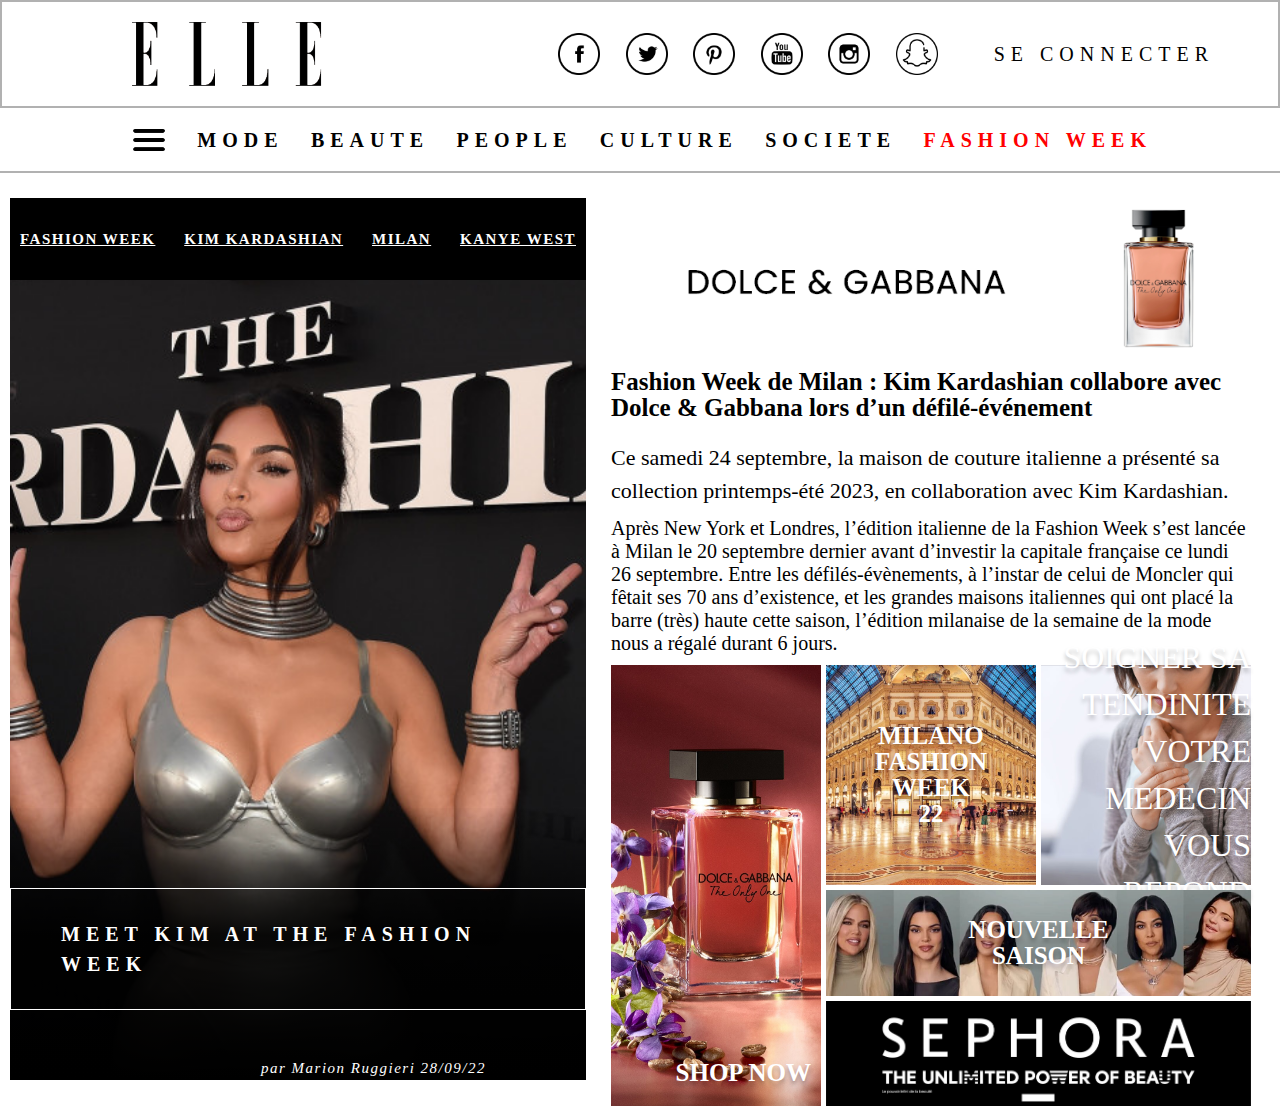
<file: EX01/EX01/index2.html>
<!DOCTYPE html>
<html>

<head>
    <title>ELLE : fashion week</title>
    <link rel="stylesheet" href="style2.css">
</head>

<body>
<header class="header">
    <img src="./images/Elle.png" alt="logo_elle" class="logo_elle">
    <div class="nav_icons">
        <img src="./images/icons/facebook.png" alt="logo facebook" class="logo_lien">
        <img src="./images/icons/twitter.png" alt="logo twitter" class="logo_lien">
        <img src="./images/icons/pinterest.png" alt="logo pinterest" class="logo_lien">
        <img src="./images/icons/youtube.png" alt="logo youtube" class="logo_lien">
        <img src="./images/icons/instagram.png" alt="logo instagram" class="logo_lien">
        <img src="./images/icons/snapchat.png" alt="logo snapchat" class="logo_lien">
    </div>
    <p class="se_connecter"> SE CONNECTER </p>
</header>

<nav class="bar">
    <img src="./images/icons/menu.png" alt="bouton menu" class="menu">
    <p class="notions"> MODE </p>
    <p class="notions"> BEAUTE</p>
    <p class="notions"> PEOPLE </p>
    <p class="notions"> CULTURE </p>
    <p class="notions"> SOCIETE </p>
    <p class="notions" id="rouge" > FASHION WEEK </p>
</nav>

<main>
    <div class="kim">
        <ul class="tagbar">
            <li class="texte_tagbar">FASHION WEEK</li>
            <li class="texte_tagbar"> KIM KARDASHIAN</li>
            <li class="texte_tagbar"> MILAN</li>
            <li class="texte_tagbar"> KANYE WEST</li>
        </ul>

        <div class="backtexte"> 
            <p class="kim_fashion_week"> MEET KIM AT THE FASHION WEEK</p>
            <p class=" kk"> par Marion Ruggieri 28/09/22</p>
        </div>
    </div>

        <div class="carrédroite">
            <img class="dolcegabbana" src="./images/sephora_ad.png" alt="pub parfum Dolce Gabbana">
            <p class="titre"> Fashion Week de Milan : Kim Kardashian collabore avec Dolce & Gabbana lors d’un défilé-événement</p>
            <p class="sous_titre"> Ce samedi 24 septembre, la maison de couture italienne a présenté sa collection printemps-été 2023, en collaboration avec Kim Kardashian. </p>
            <p class="paragraphe"> Après New York et Londres, l’édition italienne de la Fashion Week s’est lancée à Milan le 20 septembre dernier avant d’investir la capitale française ce lundi 26 septembre. Entre les défilés-évènements, à l’instar de celui de Moncler qui fêtait ses 70 ans d’existence, et les grandes maisons italiennes qui ont placé la barre (très) haute cette saison, l’édition milanaise de la semaine de la mode nous a régalé durant 6 jours. </p>
            <div class="wrapper">
                <div class="the_only_one_ad"> <p class="texte_shop_now"> SHOP NOW </p> </div>
                <div class="milano_fashion_week"> <p class="texte_milano"> MILANO <br> FASHION <br> WEEK <br> 22 </p></div>
                <div class="tendinite"> <p class="texte_tendinite"> SOIGNER SA <br> TENDINITE VOTRE MEDECIN <br> VOUS REPOND </p></div>
                <div class="famille_kardashian"> <p class="texte_kardashian"> NOUVELLE <br> SAISON </p></div>
                <div class="sephora"></div>
            </div>
        </div>
<body>


</html>
</file>
<file: EX01/EX01/style2.css>
* {
    margin: 0;
    padding: 0;
    }
    
    
    .header{
        display: flex;
        align-items: center;
        justify-content: space-between;
        padding-left: 10vw;
        padding-right: 5vw;
        padding-top: 2vh;
        padding-bottom: 2vh;
        border: 2px solid #B1B1B1;  
    }
    
    .logo_elle{
        display: flex;
        width: 193px;
        height: 68px;
    }
    
    
    .nav_icons{
        display: flex;
        align-items: center;
        justify-content: center;
        margin-left: 12vw;
    }
    
    .logo_lien{
        width: 42px;
        height: 42px;
        margin-left: 2vw;
        margin-right: 0vw;
    }
    
    .se_connecter{
        display: flex;
        align-items: center;
        justify-content: center;
        
        font-family: 'Oswald';
        font-style: normal;
        font-weight: 400;
        font-size: 20px;
        line-height: 30px;
        letter-spacing: 0.3em;
    
        color: #000000;
    }
    
    #rouge{
        color: red;
    }

    
    
    .bar{
        display: flex;
        align-items: center;
        justify-content: space-between;
        padding-left: 10vw;
        padding-right: 10vw;
    
        border-bottom: 2px solid #B1B1B1;
    }
    .menu{
        width: 42px;
    }
    
    .notions{
        display: flex;
        align-items: center;
        justify-content: center;
        height: 63px;
    
        font-family: 'Oswald';
        font-style: normal;
        font-weight: 600;
        font-size: 20px;
        line-height: 30px;
        letter-spacing: 0.3em;
    
        color: #000000;
    }
    main {
        display: flex;
        flex-wrap: wrap;
        margin-top: 25px;
    }
    
    .kim{
        background-image: url(./images/kim-kardashian-los-angeles-premiere-of-the-kardashians-2022-hulu-press.jpg);
        height: 882px;
        min-width: 44%;
        max-width: 45vw;
        margin-left: 10px;
        background-position: center;
        background-size: cover;
        box-sizing: border-box;
        display: flex;
        flex-direction: column;
        justify-content: space-between;
    }
    .tagbar{
        display: flex;  
        justify-content: space-between; 
        padding-left: 10px;
        padding-right: 10px;
        background: black;
    }
    
    .texte_tagbar{
        margin-top: 30px;
        margin-bottom: 30px;
        font-style: normal;
        font-weight: 700;
        font-size: 15px;
        line-height: 22px;
        display: flex;
        align-items: center;
        text-align: center;
        letter-spacing: 0.1em;
        text-decoration-line: underline;
        
        color: #FFFFFF;
    }
    
    .backtexte{
        display: flex;
        align-items: center;
        justify-content: center;
        padding-bottom: 70px;
        padding-top: 80px;
        background: linear-gradient(180deg, rgba(0, 0, 0, 0.02) 0%, rgba(0, 0, 0, 0.91) 46.89%, #000000 100%);   
    }
    
    .kim_fashion_week{
    
        display: flex;
        align-items: center;
        justify-content: center;
        border: 1px solid white;
        padding-left: 40px;
        padding-right: 40px;
        padding-top: 25px;
        padding-bottom: 25px;
        font-family: 'Oswald';
        font-style: normal;
        font-weight: 500;
        font-size: 18px;
        line-height: 30px;
        letter-spacing: 0.3em;
    
        color: #FFFFFF;
    }
    .kk {
        position: absolute;
        width: 426px;
        height: 27px;
        left: 261px;
        top: 1054px;
        
        font-family: 'Montserrat';
        font-style: italic;
        font-weight: 300;
        font-size: 15px;
        line-height: 18px;
        display: flex;
        align-items: center;
        text-align: right;
        letter-spacing: 0.1em;
        
        color: #FFFFFF; 
    }
    
    .droitekim{
        display: flex;
        flex-direction: column;
        margin-left: 25px;
        min-width: 49%;
        max-width: 50vw;
    }
    
    .sephora_ad{
        border: 1px solid #E8E8E8;
        height: 155px;
        object-position: center;
        object-fit: cover;
        box-sizing: border-box;
    }
    
    .titre{
        font-family: 'Oswald';
        font-style: normal;
        font-weight: 600;
        font-size: 25px;
        line-height: 26px;
        margin-top: 10px;
    
     
        
        color: #000000;
    }
    
    .sous_titre{
        font-family: 'Oswald';
        font-style: normal;
        font-weight: 300;
        font-size: 22px;
        line-height: 33px;
        margin-top: 20px;
        
        
        color: #000000;
    }
    .paragraphe{
        font-family: 'Bellefair';
        font-style: normal;
        font-weight: 400;
        font-size: 20px;
        line-height: 23px;
        margin-top: 10px;
    
        
        color: #000000; 
    }
    .rectangle{
    display: flex;
    align-items: center;
    justify-content: center;
    padding-bottom: 70px;
    padding-top: 80px;
    background: linear-gradient(180deg, rgba(0, 0, 0, 0.02) 0%, rgba(0, 0, 0, 0.91) 46.89%, #000000 100%);   
}

.kim_fashion_week{

    display: flex;
    align-items: center;
    justify-content: center;
    border: 1px solid white;
    padding-left: 50px;
    padding-right: 50px;
    padding-top: 30px;
    padding-bottom: 30px;
    font-family: 'Oswald';
    font-style: normal;
    font-weight: 600;
    font-size: 20px;
    line-height: 30px;
    letter-spacing: 0.3em;

    color: #FFFFFF;
}

.carrédroite{
    display: flex;
    flex-direction: column;
    margin-left: 25px;
    min-width: 49%;
    max-width: 50vw;
}

.sephorapub{
    border: 1px solid #E8E8E8;
    height: 155px;
    object-position: center;
    object-fit: cover;
    box-sizing: border-box;
}

.titre{
    font-family: 'Oswald';
    font-style: normal;
    font-weight: 600;
    font-size: 25px;
    line-height: 26px;
    margin-top: 10px;

 
    
    color: #000000;
}


.sous_titre{
    font-family: 'Oswald';
    font-style: normal;
    font-weight: 300;
    font-size: 22px;
    line-height: 33px;
    margin-top: 20px;
    
    
    color: #000000;
}

.paragraphe{
    font-family: 'Bellefair';
    font-style: normal;
    font-weight: 400;
    font-size: 20px;
    line-height: 23px;
    margin-top: 10px;

    
    color: #000000;
}

.wrapper{
    min-height: 50%;
    margin-top: 10px;
    display: grid;
    grid-template-columns: repeat(3, 1fr);
    grid-gap: 5px;
    grid-template-rows: 50% 1fr 1fr;
}

.the_only_one_ad{
    background-image: url(./images/the_only_one_ad.png);
    background-position: center;
    background-size: cover;
    box-sizing: border-box;
    grid-column: 1;
    grid-row: 1 / 4;
    display: flex;
    align-items: flex-end;
    justify-content: flex-end;
}

.milano_fashion_week{
    background-image: url(./images/b63ba849-city-53596-163d1a05b9e.jpg);
    background-position: center;
    background-size: cover;
    box-sizing: border-box;
    grid-column: 2;
    grid-row: 1;
    display: flex;
    align-items: center;
    justify-content: center;
    text-align: center;
}

.tendinite{
    background-image: url(./images/tendinite-definition.jpg);
    background-position: center;
    background-size: cover;
    box-sizing: border-box;
    grid-column: 3;
    grid-row: 1;
    display: flex;
    align-items: center;
    text-align: right;
    font-family: 'Oswald';
    font-style: normal;
    font-weight: 400;
    font-size: 32px;
    line-height: 47px;
    display: flex;
    align-items: center;
    text-align: right;
    color: white;
    text-shadow: 0px 4px 4px rgba(0, 0, 0, 0.25);
}

.famille_kardashian{
    background-image: url(./images/the-kardashians-hulu.jpg);
    background-position-y: -24px;
    background-size: cover;
    box-sizing: border-box;
    grid-column: 2 / 4;
    grid-row: 2;
    display: flex;
    justify-content: center;
}

.sephora{
    background-image: url(./images/sephora-logo.jpg);
    background-position-y: -3px;
    background-size: cover;
    box-sizing: border-box;
    grid-column: 2 / 4;
    grid-row: 3;
}

.texte_shop_now{
    padding-bottom: 20px;
    padding-right: 10px;
    font-family: 'Oswald';
    font-style: normal;
    font-weight: 600;
    font-size: 25px;
    line-height: 104.2%;
    color: white;
    text-shadow: 0px 4px 4px rgba(0, 0, 0, 0.25);
}

.texte_tendinite{
    display: flex;
    align-items: center;
}

.texte_kardashian{
    display: flex;
    align-items: center;
    justify-content: center;
    text-align: center;
    font-family: 'Oswald';
    font-style: normal;
    font-weight: 600;
    font-size: 25px;
    line-height: 104.2%;
    color: white;
    text-shadow: 0px 4px 4px rgba(0, 0, 0, 0.25);
}

.texte_milano{
    display: flex;
    align-items: center;
    justify-content: center;
    font-family: 'Oswald';
    font-style: normal;
    font-weight: 600;
    font-size: 25px;
    line-height: 104.2%;
    color: white;
    text-shadow: 0px 4px 4px rgba(0, 0, 0, 0.25);
}
</file>
